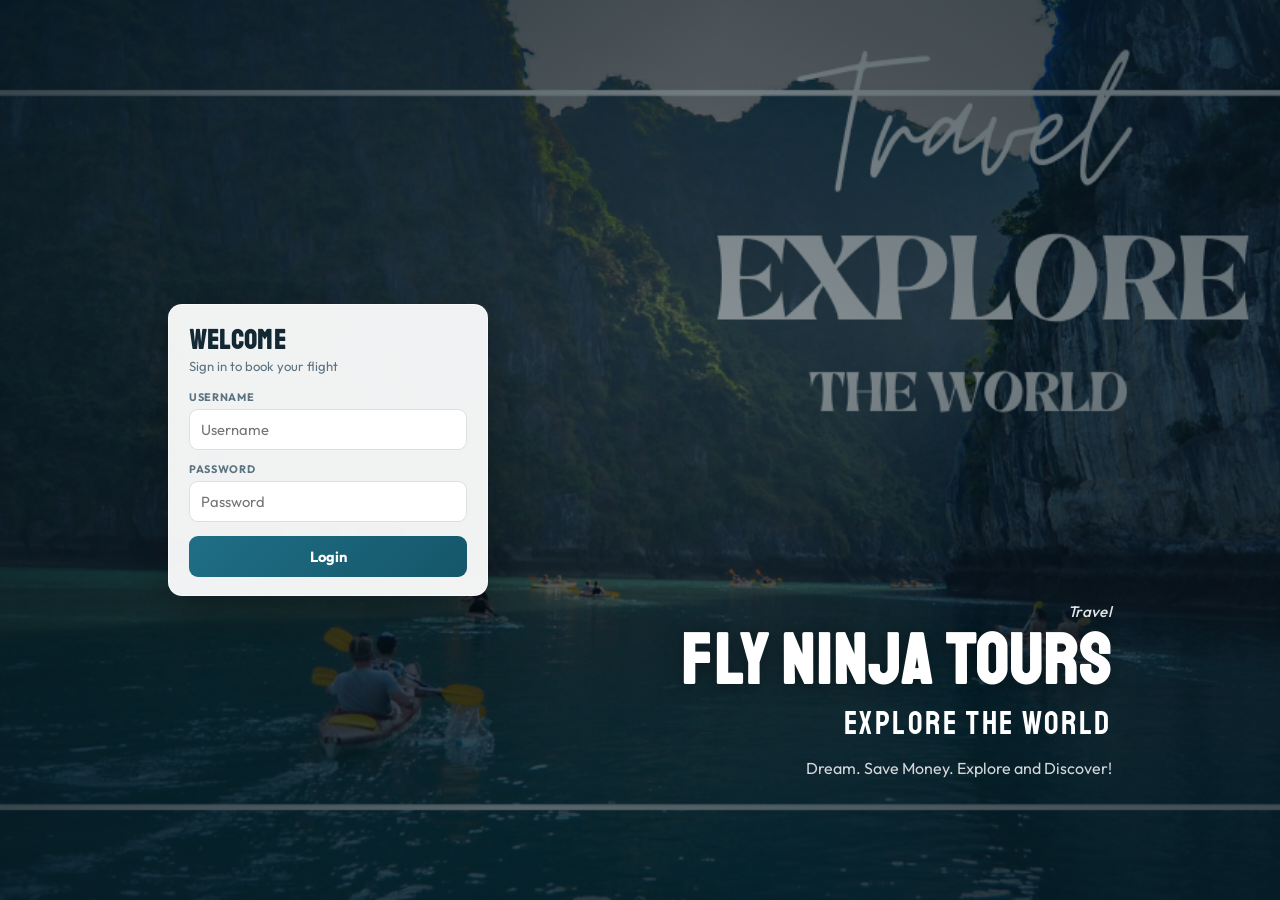
<file: games/travel-booking/index.html>
<!DOCTYPE html>
<html lang="en">
<head>
  <meta charset="UTF-8">
  <meta name="viewport" content="width=device-width, initial-scale=1.0">
  <title>Fly Ninja Tours</title>
  <link rel="preconnect" href="https://fonts.googleapis.com">
  <link rel="preconnect" href="https://fonts.gstatic.com" crossorigin>
  <link href="https://fonts.googleapis.com/css2?family=Outfit:wght@400;500;600;700&family=Staatliches&display=swap" rel="stylesheet">
  <link rel="stylesheet" href="css/app.css?v=7">
</head>
<body>
  <!-- Login Screen -->
  <section id="screen-login" class="screen active">
    <div class="login-page" style="background-image: url('assets/trav.png')">
      <div class="login-scrim"></div>
      <div class="login-content">
        <!-- Login stays LEFT -->
        <form class="login-box" id="loginForm" autocomplete="on">
          <h2>Welcome</h2>
          <p class="login-box-sub">Sign in to book your flight</p>

          <label class="login-label" for="loginUser">Username</label>
          <input type="text" id="loginUser" class="login-control" placeholder="Username" autocomplete="username">

          <label class="login-label" for="loginPass">Password</label>
          <input type="password" id="loginPass" class="login-control" placeholder="Password" autocomplete="current-password">

          <button type="submit" id="loginBtn" class="btn-login">Login</button>
          <p id="loginError" class="login-error" hidden></p>
        </form>

        <!-- Brand stays RIGHT / lower -->
        <div class="login-brand">
          <p class="login-kicker">Travel</p>
          <h1>Fly Ninja Tours</h1>
          <p class="login-explore">Explore the World</p>
          <p class="login-tagline">Dream. Save Money. Explore and Discover!</p>
        </div>
      </div>
    </div>
  </section>

  <!-- Booking Screen -->
  <section id="screen-booking" class="screen">
    <div class="booking-atmosphere"></div>

    <header class="booking-header">
      <div class="header-brand">
        <span class="header-mark" aria-hidden="true"></span>
        <div>
          <h1>Fly Ninja Tours</h1>
          <p>Flight booking desk</p>
        </div>
      </div>
      <button type="button" id="logoutBtn" class="btn-logout">Sign Out</button>
    </header>

    <div class="booking-hero" style="background-image: url('assets/trav.png')">
      <div class="booking-hero-copy">
        <p class="hero-kicker">Today’s desk</p>
        <h2>Plan the route. Book the flight.</h2>
        <p>Fill passenger details, choose a route, and keep every booking in one table.</p>
      </div>
    </div>

    <div class="booking-layout">
      <form id="bookingForm" class="booking-form" autocomplete="off">
        <div class="section-head">
          <h2>New Booking</h2>
          <p>All fields are required before saving.</p>
        </div>

        <fieldset class="form-section">
          <legend>Passenger</legend>
          <div class="form-grid">
            <label class="field">
              <span>Last Name</span>
              <input type="text" id="lastName" placeholder="e.g. Orao" required>
            </label>
            <label class="field">
              <span>First Name</span>
              <input type="text" id="firstName" placeholder="e.g. Jun" required>
            </label>
            <label class="field">
              <span>Middle Name</span>
              <input type="text" id="middleName" placeholder="e.g. Alexes" required>
            </label>
            <label class="field">
              <span>Email</span>
              <input type="email" id="email" placeholder="name@email.com" required>
            </label>
            <label class="field">
              <span>Phone Number</span>
              <input type="text" id="phone" maxlength="11" inputmode="numeric" placeholder="11 digits" required>
            </label>
            <label class="field">
              <span>Nationality</span>
              <input type="text" id="nationality" placeholder="e.g. Filipino" required>
            </label>
            <label class="field field-span-2">
              <span>Address</span>
              <input type="text" id="address" placeholder="City, Province" required>
            </label>
          </div>
        </fieldset>

        <fieldset class="form-section">
          <legend>Route &amp; Schedule</legend>
          <div class="form-grid">
            <label class="field">
              <span>From</span>
              <input type="text" id="from" placeholder="Origin city" required>
            </label>
            <label class="field">
              <span>To</span>
              <input type="text" id="to" placeholder="Destination city" required>
            </label>
            <label class="field">
              <span>Price / Route</span>
              <select id="price" required>
                <option value="">Select route price</option>
                <option value="12000">Cebu–Cdo · ₱12,000</option>
                <option value="26000">Camiguin–Manila · ₱26,000</option>
                <option value="13000">Agora–Ketkai · ₱13,000</option>
                <option value="15000">Davao–Manila · ₱15,000</option>
                <option value="80000">Marawi–Camiguin · ₱80,000</option>
                <option value="100000">Taguig–Camiguin · ₱100,000</option>
                <option value="850000">Siquijor–Cebu · ₱850,000</option>
              </select>
            </label>
            <label class="field">
              <span>Departure</span>
              <input type="date" id="departure" required>
            </label>
            <label class="field">
              <span>Arrival</span>
              <input type="date" id="arrival" required>
            </label>
          </div>
        </fieldset>

        <div class="form-actions">
          <button type="button" id="updateBtn" class="btn btn-update" hidden>Update Booking</button>
          <button type="submit" id="bookBtn" class="btn btn-book">Book Flight</button>
          <button type="button" id="deleteBtn" class="btn btn-delete" hidden>Delete</button>
          <button type="button" id="clearBtn" class="btn btn-clear">Clear Form</button>
        </div>
        <p id="formMessage" class="form-message" hidden></p>
      </form>

      <div class="bookings-panel">
        <div class="bookings-head">
          <div>
            <h2>Booked Flights</h2>
            <p>Click a row to edit or delete.</p>
          </div>
          <span id="bookingCount" class="booking-count">0 bookings</span>
        </div>
        <div class="table-wrap">
          <table id="bookingsTable">
            <thead>
              <tr>
                <th>Last Name</th>
                <th>First Name</th>
                <th>Middle Name</th>
                <th>Email</th>
                <th>Phone</th>
                <th>Address</th>
                <th>Nationality</th>
                <th>From</th>
                <th>To</th>
                <th>Price</th>
                <th>Departure</th>
                <th>Arrival</th>
              </tr>
            </thead>
            <tbody id="bookingsBody"></tbody>
          </table>
          <div id="emptyState" class="empty-state">
            <p class="empty-title">No flights booked yet</p>
            <p>Complete the form above to save your first booking.</p>
          </div>
        </div>
      </div>
    </div>
  </section>

  <script src="js/app.js?v=7"></script>
</body>
</html>
</file>
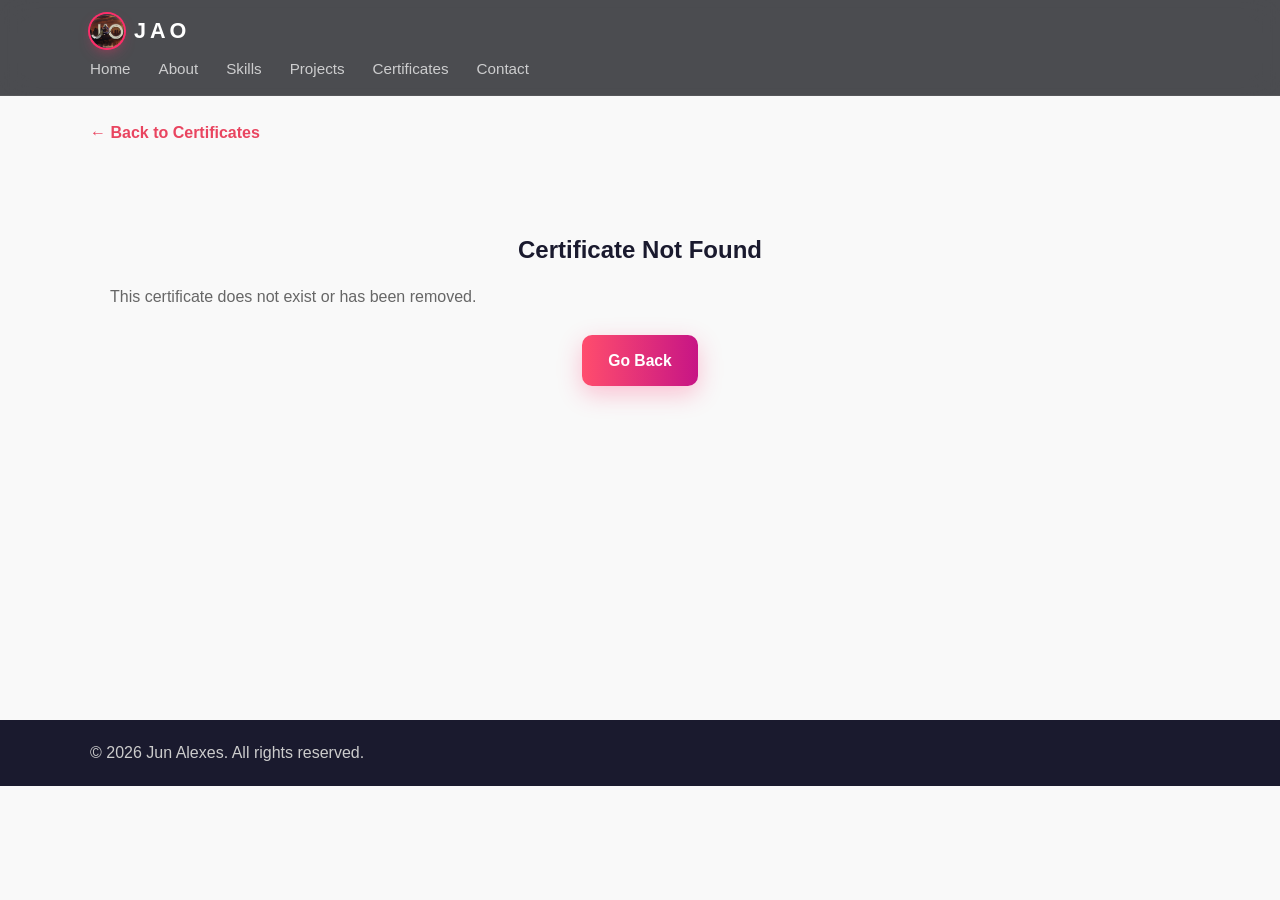
<file: certificate.html>
<!DOCTYPE html>
<html lang="en">
<head>
  <meta charset="UTF-8">
  <meta name="viewport" content="width=device-width, initial-scale=1.0">
  <title>Certificate | JAO</title>
  <link rel="icon" type="image/png" href="images/favicon.png">
  <link rel="apple-touch-icon" href="images/apple-touch-icon.png">
  <link rel="stylesheet" href="styles.css">
</head>
<body>

  <nav class="navbar">
    <div class="container">
      <a href="index.html" class="logo"><img class="logo-img" src="images/logo-jao.png" alt="" width="34" height="34"> JAO</a>
      <ul class="nav-links">
        <li><a href="index.html#home">Home</a></li>
        <li><a href="index.html#about">About</a></li>
        <li><a href="index.html#skills">Skills</a></li>
        <li><a href="index.html#projects">Projects</a></li>
        <li><a href="index.html#certificates">Certificates</a></li>
        <li><a href="index.html#contact">Contact</a></li>
      </ul>
      <button class="menu-btn" id="menuBtn">☰</button>
    </div>
  </nav>

  <main class="project-detail-page">
    <div class="container">
      <a href="index.html#certificates" class="back-link">&larr; Back to Certificates</a>
      <div id="certContent"></div>
      <div id="certNotFound" class="project-not-found" style="display: none;">
        <h2>Certificate Not Found</h2>
        <p>This certificate does not exist or has been removed.</p>
        <a href="index.html#certificates" class="btn">Go Back</a>
      </div>
    </div>
  </main>

  <footer>
    <div class="container">
      <p>&copy; 2026 Jun Alexes. All rights reserved.</p>
    </div>
  </footer>

  <script src="certificate.js"></script>
</body>
</html>
</file>
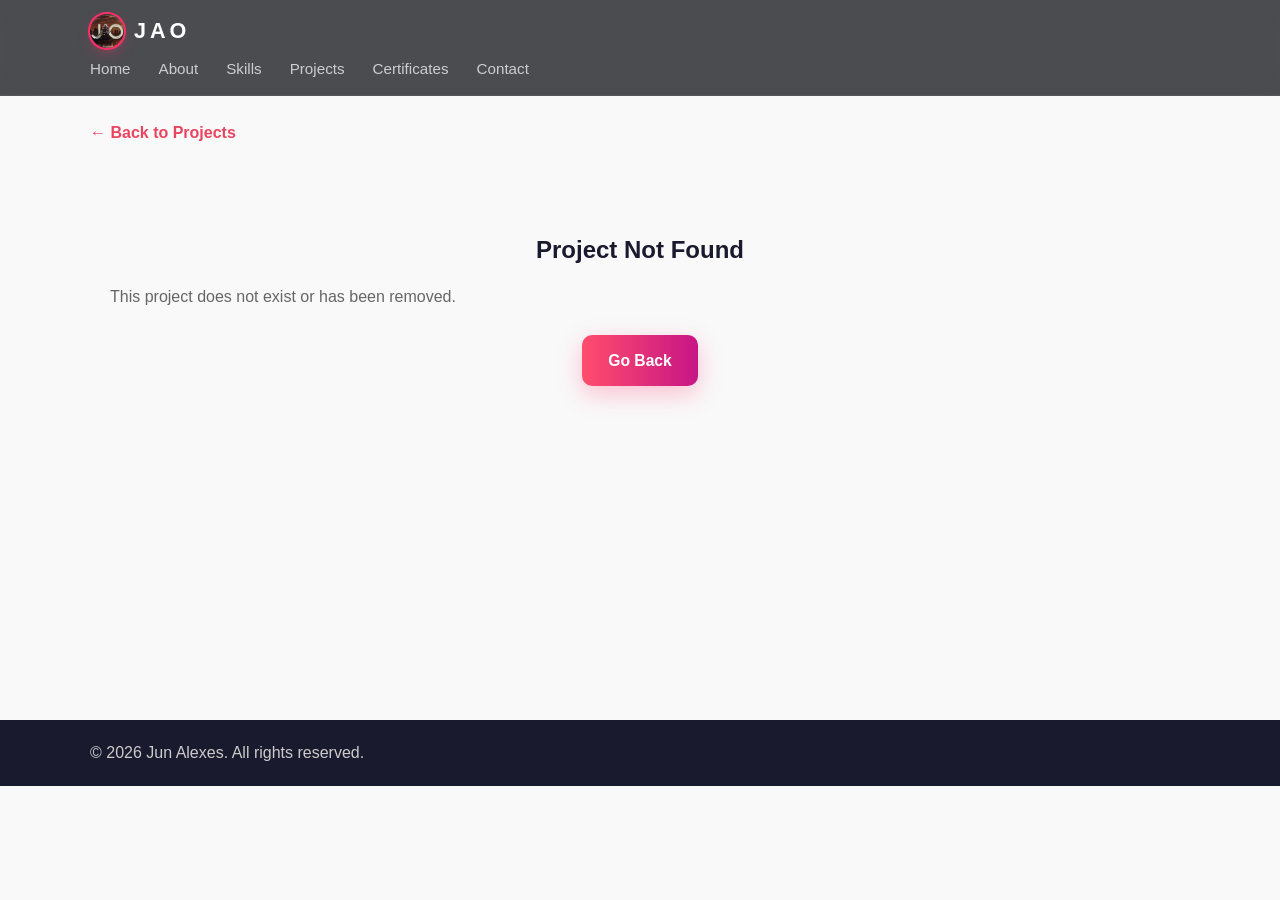
<file: project.html>
<!DOCTYPE html>
<html lang="en">
<head>
  <meta charset="UTF-8">
  <meta name="viewport" content="width=device-width, initial-scale=1.0">
  <title>Project | JAO</title>
  <link rel="icon" type="image/png" href="images/favicon.png">
  <link rel="apple-touch-icon" href="images/apple-touch-icon.png">
  <link rel="stylesheet" href="styles.css">
</head>
<body>

  <nav class="navbar">
    <div class="container">
      <a href="index.html" class="logo"><img class="logo-img" src="images/logo-jao.png" alt="" width="34" height="34"> JAO</a>
      <ul class="nav-links">
        <li><a href="index.html#home">Home</a></li>
        <li><a href="index.html#about">About</a></li>
        <li><a href="index.html#skills">Skills</a></li>
        <li><a href="index.html#projects">Projects</a></li>
        <li><a href="index.html#certificates">Certificates</a></li>
        <li><a href="index.html#contact">Contact</a></li>
      </ul>
      <button class="menu-btn" id="menuBtn">☰</button>
    </div>
  </nav>

  <main class="project-detail-page">
    <div class="container">
      <a href="index.html#projects" class="back-link">&larr; Back to Projects</a>
      <div id="projectContent"></div>
      <div id="projectNotFound" class="project-not-found" style="display: none;">
        <h2>Project Not Found</h2>
        <p>This project does not exist or has been removed.</p>
        <a href="index.html#projects" class="btn">Go Back</a>
      </div>
    </div>
  </main>

  <footer>
    <div class="container">
      <p>&copy; 2026 Jun Alexes. All rights reserved.</p>
    </div>
  </footer>

  <script src="projects-data.js"></script>
  <script src="project.js"></script>
</body>
</html>
</file>
<file: games/travel-booking/css/app.css>
*,
*::before,
*::after {
  box-sizing: border-box;
  margin: 0;
  padding: 0;
}

:root {
  --sky-top: #7ec8e8;
  --sky-mid: #4fa3c8;
  --sky-deep: #2b6f8a;
  --ink: #132833;
  --muted: #5b7380;
  --panel: rgba(255, 255, 255, 0.92);
  --panel-solid: #f7fbff;
  --line: rgba(19, 40, 51, 0.12);
  --accent: #e11d74;
  --accent-deep: #b01458;
  --teal: #1f6f86;
  --ok: #0f7a4a;
  --warn: #9a5b00;
  --danger: #c62828;
  --shadow: 0 18px 40px rgba(19, 48, 64, 0.18);
  --radius: 18px;
  --font: "Outfit", sans-serif;
  --display: "Staatliches", sans-serif;
}

html,
body {
  min-height: 100%;
  font-family: var(--font);
  color: var(--ink);
  background: var(--sky-deep);
}

body {
  overflow: auto;
}

.screen {
  display: none;
  min-height: 100%;
}

.screen.active {
  display: block;
  animation: screenIn 0.45s ease both;
}

@keyframes screenIn {
  from {
    opacity: 0;
    transform: translateY(10px);
  }
  to {
    opacity: 1;
    transform: translateY(0);
  }
}

@keyframes riseIn {
  from {
    opacity: 0;
    transform: translateY(18px);
  }
  to {
    opacity: 1;
    transform: translateY(0);
  }
}

@keyframes drift {
  from { background-position: 0% 50%; }
  to { background-position: 100% 50%; }
}

/* ========== Login ========== */
#screen-login {
  min-height: 100vh;
  display: none;
  background: #0d2430;
}

#screen-login.active {
  display: block;
}

.login-page {
  position: relative;
  min-height: 100vh;
  background-size: cover;
  background-position: center;
  background-repeat: no-repeat;
  display: flex;
  align-items: center;
  animation: riseIn 0.45s ease both;
}

.login-scrim {
  position: absolute;
  inset: 0;
  background:
    linear-gradient(105deg, rgba(8, 24, 34, 0.72) 0%, rgba(8, 24, 34, 0.35) 48%, rgba(8, 24, 34, 0.55) 100%),
    linear-gradient(180deg, rgba(8, 24, 34, 0.25) 0%, transparent 35%, rgba(8, 24, 34, 0.45) 100%);
}

.login-content {
  position: relative;
  z-index: 1;
  width: min(1040px, 100%);
  margin: 0 auto;
  padding: clamp(24px, 5vw, 48px);
  display: grid;
  grid-template-columns: minmax(280px, 340px) 1fr;
  grid-template-areas: "login brand";
  gap: clamp(24px, 5vw, 56px);
  align-items: center;
  min-height: 100vh;
}

.login-box {
  grid-area: login;
  width: 100%;
  max-width: 320px;
  justify-self: start;
  align-self: center;
  background: rgba(255, 255, 255, 0.94);
  border: 1px solid rgba(255, 255, 255, 0.55);
  border-radius: 14px;
  padding: 22px 20px 18px;
  box-shadow: 0 16px 36px rgba(0, 0, 0, 0.28);
  backdrop-filter: blur(8px);
  order: 0;
}

.login-brand {
  grid-area: brand;
  justify-self: end;
  align-self: end;
  text-align: right;
  margin-bottom: clamp(24px, 8vh, 72px);
  order: 0;
}

.login-brand .login-kicker {
  font-size: 0.95rem;
  font-weight: 500;
  font-style: italic;
  letter-spacing: 0.02em;
  text-transform: none;
  color: rgba(255, 255, 255, 0.88);
  margin-bottom: 8px;
}

.login-brand h1 {
  font-family: var(--display);
  font-size: clamp(2.8rem, 6vw, 4.4rem);
  letter-spacing: 0.03em;
  line-height: 0.92;
  color: #fff;
  margin-bottom: 10px;
  text-shadow: 0 2px 18px rgba(0, 0, 0, 0.35);
}

.login-explore {
  font-family: var(--display);
  font-size: clamp(1.4rem, 3vw, 2rem);
  letter-spacing: 0.08em;
  text-transform: uppercase;
  color: #fff;
  margin-bottom: 12px;
}

.login-tagline {
  color: rgba(255, 255, 255, 0.82);
  font-size: 1rem;
  max-width: 360px;
  line-height: 1.5;
  margin-left: auto;
}

.login-box h2 {
  font-family: var(--display);
  font-size: 1.7rem;
  letter-spacing: 0.04em;
  color: var(--ink);
  line-height: 1;
}

.login-box-sub {
  margin: 4px 0 16px;
  color: var(--muted);
  font-size: 0.82rem;
}

.login-label {
  display: block;
  font-size: 0.68rem;
  font-weight: 700;
  letter-spacing: 0.06em;
  text-transform: uppercase;
  color: var(--muted);
  margin-bottom: 5px;
}

.login-control {
  width: 100%;
  border: 1px solid rgba(19, 40, 51, 0.14);
  border-radius: 9px;
  padding: 10px 11px;
  margin-bottom: 12px;
  font: inherit;
  font-size: 0.92rem;
  background: #fff;
  color: var(--ink);
}

.login-control:focus {
  outline: none;
  border-color: var(--teal);
  box-shadow: 0 0 0 3px rgba(31, 111, 134, 0.14);
}

.btn-login {
  width: 100%;
  margin-top: 2px;
  border: none;
  border-radius: 9px;
  padding: 11px 14px;
  background: linear-gradient(135deg, #1f6f86 0%, #15566a 100%);
  color: #fff;
  font-family: inherit;
  font-size: 0.92rem;
  font-weight: 700;
  cursor: pointer;
  transition: filter 0.15s ease, transform 0.15s ease;
}

.btn-login:hover {
  filter: brightness(1.06);
  transform: translateY(-1px);
}

.login-error {
  margin-top: 10px;
  text-align: center;
  color: #7a1212;
  background: rgba(255, 220, 220, 0.95);
  border-radius: 8px;
  padding: 7px 8px;
  font-size: 0.78rem;
  font-weight: 600;
}

.hero-kicker {
  display: inline-block;
  font-size: 0.78rem;
  font-weight: 600;
  letter-spacing: 0.14em;
  text-transform: uppercase;
  color: var(--teal);
  margin-bottom: 10px;
}

.field {
  display: flex;
  flex-direction: column;
  gap: 7px;
  margin-bottom: 14px;
}

.field span {
  font-size: 0.78rem;
  font-weight: 600;
  letter-spacing: 0.04em;
  text-transform: uppercase;
  color: var(--muted);
}

.input-shell {
  display: flex;
  align-items: center;
  gap: 10px;
  background: rgba(255, 255, 255, 0.95);
  border: 1px solid rgba(19, 40, 51, 0.12);
  border-radius: 12px;
  padding: 0 12px;
  transition: border-color 0.15s ease, box-shadow 0.15s ease;
}

.input-shell svg {
  width: 18px;
  height: 18px;
  color: var(--teal);
  flex-shrink: 0;
}

.input-shell:focus-within {
  border-color: var(--teal);
  box-shadow: 0 0 0 3px rgba(31, 111, 134, 0.15);
}

.field input,
.field select {
  width: 100%;
  border: 1px solid var(--line);
  border-radius: 12px;
  padding: 11px 13px;
  font: inherit;
  font-size: 0.95rem;
  background: #fff;
  color: var(--ink);
  transition: border-color 0.15s ease, box-shadow 0.15s ease;
}

.input-shell input {
  border: none;
  background: transparent;
  padding: 12px 0;
  border-radius: 0;
  box-shadow: none;
}

.input-shell input:focus {
  outline: none;
  box-shadow: none;
}

.field input:focus,
.field select:focus {
  outline: none;
  border-color: var(--teal);
  box-shadow: 0 0 0 3px rgba(31, 111, 134, 0.15);
}

@media (max-width: 820px) {
  .login-content {
    grid-template-columns: 1fr;
    grid-template-areas:
      "brand"
      "login";
    gap: 22px;
    min-height: auto;
    padding-top: 28px;
    padding-bottom: 36px;
  }

  .login-brand {
    justify-self: start;
    align-self: start;
    text-align: left;
    margin-bottom: 8px;
    margin-top: 30vh;
  }

  .login-tagline {
    margin-left: 0;
  }

  .login-box {
    justify-self: start;
    align-self: start;
    width: min(340px, 100%);
  }
}

/* ========== Booking ========== */
#screen-booking {
  position: relative;
  padding: 18px clamp(14px, 3vw, 28px) 28px;
  min-height: 100vh;
  overflow: hidden;
}

.booking-atmosphere {
  position: absolute;
  inset: 0;
  background:
    radial-gradient(circle at 12% 8%, rgba(255, 255, 255, 0.45), transparent 28%),
    radial-gradient(circle at 88% 0%, rgba(225, 29, 116, 0.18), transparent 30%),
    linear-gradient(165deg, #8fd0ea 0%, #4fa3c8 42%, #2f758f 100%);
  z-index: 0;
}

.booking-atmosphere::after {
  content: "";
  position: absolute;
  inset: 0;
  background-image:
    linear-gradient(rgba(255, 255, 255, 0.06) 1px, transparent 1px),
    linear-gradient(90deg, rgba(255, 255, 255, 0.06) 1px, transparent 1px);
  background-size: 48px 48px;
  mask-image: linear-gradient(180deg, rgba(0, 0, 0, 0.35), transparent 70%);
  pointer-events: none;
}

.booking-header,
.booking-hero,
.booking-layout {
  position: relative;
  z-index: 1;
}

.booking-header {
  display: flex;
  align-items: center;
  justify-content: space-between;
  gap: 12px;
  margin-bottom: 14px;
  animation: riseIn 0.4s ease both;
}

.header-brand {
  display: flex;
  align-items: center;
  gap: 12px;
  color: #fff;
}

.header-mark {
  width: 42px;
  height: 42px;
  border-radius: 14px;
  background:
    linear-gradient(145deg, rgba(255, 255, 255, 0.35), rgba(255, 255, 255, 0.05)),
    var(--accent);
  box-shadow: inset 0 0 0 1px rgba(255, 255, 255, 0.35);
  position: relative;
}

.header-mark::before {
  content: "";
  position: absolute;
  inset: 12px 8px 14px 10px;
  background: #fff;
  clip-path: polygon(0 45%, 62% 30%, 100% 0, 68% 55%, 100% 100%, 55% 68%, 0 80%);
}

.header-brand h1 {
  font-family: var(--display);
  font-size: 1.7rem;
  letter-spacing: 0.04em;
  line-height: 1;
}

.header-brand p {
  font-size: 0.82rem;
  opacity: 0.85;
  margin-top: 2px;
}

.btn-logout {
  border: 1px solid rgba(255, 255, 255, 0.4);
  background: rgba(255, 255, 255, 0.12);
  color: #fff;
  border-radius: 999px;
  padding: 9px 16px;
  cursor: pointer;
  font-weight: 600;
  font-family: inherit;
  backdrop-filter: blur(8px);
  transition: background 0.15s ease, transform 0.15s ease;
}

.btn-logout:hover {
  background: rgba(255, 255, 255, 0.22);
  transform: translateY(-1px);
}

.booking-hero {
  border-radius: var(--radius);
  min-height: 150px;
  background-size: cover;
  background-position: center;
  overflow: hidden;
  margin-bottom: 14px;
  box-shadow: var(--shadow);
  animation: riseIn 0.45s ease 0.05s both;
  position: relative;
}

.booking-hero::before {
  content: "";
  position: absolute;
  inset: 0;
  background: linear-gradient(90deg, rgba(10, 30, 42, 0.78) 0%, rgba(10, 30, 42, 0.35) 55%, rgba(10, 30, 42, 0.12) 100%);
}

.booking-hero-copy {
  position: relative;
  z-index: 1;
  padding: 28px clamp(18px, 3vw, 34px);
  color: #fff;
  max-width: 520px;
}

.booking-hero-copy .hero-kicker {
  color: #ffb4d4;
}

.booking-hero-copy h2 {
  font-family: var(--display);
  font-size: clamp(1.8rem, 4vw, 2.5rem);
  letter-spacing: 0.03em;
  line-height: 1;
  margin-bottom: 8px;
}

.booking-hero-copy p:last-child {
  font-size: 0.95rem;
  opacity: 0.9;
  line-height: 1.5;
}

.booking-layout {
  display: grid;
  gap: 14px;
  animation: riseIn 0.5s ease 0.1s both;
}

.booking-form,
.bookings-panel {
  background: var(--panel);
  backdrop-filter: blur(10px);
  border-radius: var(--radius);
  border: 1px solid rgba(255, 255, 255, 0.55);
  box-shadow: var(--shadow);
  padding: clamp(16px, 2.5vw, 24px);
}

.section-head {
  margin-bottom: 16px;
}

.section-head h2,
.bookings-head h2 {
  font-family: var(--display);
  font-size: 1.55rem;
  letter-spacing: 0.03em;
  color: var(--ink);
  line-height: 1;
}

.section-head p,
.bookings-head p {
  margin-top: 6px;
  color: var(--muted);
  font-size: 0.88rem;
}

.form-section {
  border: 1px solid var(--line);
  border-radius: 14px;
  padding: 14px 14px 4px;
  margin-bottom: 14px;
  background: var(--panel-solid);
}

.form-section legend {
  padding: 0 8px;
  font-size: 0.78rem;
  font-weight: 700;
  letter-spacing: 0.08em;
  text-transform: uppercase;
  color: var(--teal);
}

.form-grid {
  display: grid;
  grid-template-columns: repeat(3, minmax(0, 1fr));
  gap: 12px 14px;
}

.field-span-2 {
  grid-column: span 2;
}

.booking-form .field {
  margin-bottom: 12px;
}

.form-actions {
  display: flex;
  flex-wrap: wrap;
  gap: 10px;
  margin-top: 4px;
}

.btn {
  border: none;
  border-radius: 12px;
  padding: 11px 18px;
  font-weight: 700;
  cursor: pointer;
  font-size: 0.92rem;
  font-family: inherit;
  transition: transform 0.15s ease, filter 0.15s ease;
}

.btn:hover {
  transform: translateY(-1px);
  filter: brightness(1.03);
}

.btn-book {
  background: linear-gradient(135deg, var(--accent) 0%, var(--accent-deep) 100%);
  color: #fff;
}

.btn-update {
  background: var(--teal);
  color: #fff;
}

.btn-delete {
  background: var(--danger);
  color: #fff;
}

.btn-clear {
  background: rgba(19, 40, 51, 0.08);
  color: var(--ink);
}

.form-message {
  margin-top: 14px;
  font-size: 0.9rem;
  font-weight: 600;
  padding: 10px 12px;
  border-radius: 10px;
}

.form-message.ok {
  color: var(--ok);
  background: rgba(15, 122, 74, 0.1);
}

.form-message.warn {
  color: var(--warn);
  background: rgba(154, 91, 0, 0.1);
}

.bookings-head {
  display: flex;
  align-items: flex-start;
  justify-content: space-between;
  gap: 12px;
  margin-bottom: 14px;
}

.booking-count {
  font-size: 0.78rem;
  font-weight: 700;
  letter-spacing: 0.04em;
  text-transform: uppercase;
  color: var(--teal);
  background: rgba(31, 111, 134, 0.1);
  border-radius: 999px;
  padding: 7px 12px;
  white-space: nowrap;
}

.table-wrap {
  overflow: auto;
  max-height: 300px;
  border: 1px solid var(--line);
  border-radius: 14px;
  background: #fff;
}

table {
  width: 100%;
  border-collapse: collapse;
  min-width: 980px;
  font-size: 0.82rem;
}

th,
td {
  padding: 11px 12px;
  text-align: left;
  border-bottom: 1px solid var(--line);
  white-space: nowrap;
}

th {
  position: sticky;
  top: 0;
  background: #eaf4f8;
  color: var(--teal);
  font-weight: 700;
  letter-spacing: 0.02em;
  z-index: 1;
}

tbody tr {
  cursor: pointer;
  transition: background 0.12s ease;
}

tbody tr:hover {
  background: #f3fafd;
}

tbody tr.selected {
  background: rgba(225, 29, 116, 0.08);
  box-shadow: inset 3px 0 0 var(--accent);
}

.empty-state {
  display: none;
  text-align: center;
  color: var(--muted);
  padding: 42px 16px;
}

.empty-state.show {
  display: block;
}

.empty-title {
  color: var(--ink);
  font-weight: 700;
  margin-bottom: 6px;
}

@media (max-width: 900px) {
  .form-grid {
    grid-template-columns: 1fr;
  }

  .field-span-2 {
    grid-column: auto;
  }

  .table-wrap {
    max-height: 240px;
  }

  .booking-hero {
    min-height: 130px;
  }
}
</file>
<file: styles.css>
/* Reset */
* {
  margin: 0;
  padding: 0;
  box-sizing: border-box;
}

:root {
  --bg: #07090f;
  --bg-soft: #0d111a;
  --text: #333;
  --text-inverse: #f5f7fb;
  --muted: #9aa3b5;
  --accent: #ff2d6a;
  --accent-2: #c71585;
  --accent-glow: rgba(255, 45, 106, 0.45);
  --nav-bg: rgba(7, 9, 15, 0.72);
  --card-bg: #fff;
  --section-title: #1a1a2e;
}

html {
  scroll-behavior: smooth;
  /* Hide the page's vertical scrollbar; scrolling still works */
  scrollbar-width: none;
  -ms-overflow-style: none;
}

html::-webkit-scrollbar,
body::-webkit-scrollbar {
  display: none;
}

body {
  font-family: 'Outfit', sans-serif;
  line-height: 1.6;
  color: var(--text);
  background-color: #f9f9f9;
  transition: background-color 0.35s ease, color 0.35s ease;
}

body.light-mode {
  --bg: #f4f6fb;
  --bg-soft: #ffffff;
  --text: #1a1a2e;
  --text-inverse: #12141c;
  --muted: #5c6578;
  --nav-bg: rgba(255, 255, 255, 0.86);
  --card-bg: #fff;
  --section-title: #1a1a2e;
}

.container {
  max-width: 1140px;
  margin: 0 auto;
  padding: 0 20px;
}

/* Navbar */
.navbar {
  background: var(--nav-bg);
  backdrop-filter: blur(16px);
  -webkit-backdrop-filter: blur(16px);
  padding: 14px 0;
  position: fixed;
  width: 100%;
  top: 0;
  z-index: 100;
  border-bottom: 1px solid rgba(255, 255, 255, 0.06);
}

body.light-mode .navbar {
  border-bottom-color: rgba(0, 0, 0, 0.06);
}

.nav-inner {
  display: flex;
  justify-content: space-between;
  align-items: center;
  gap: 20px;
}

.logo {
  display: inline-flex;
  align-items: center;
  gap: 10px;
  color: #fff;
  font-size: 1.35rem;
  font-weight: 700;
  text-decoration: none;
  letter-spacing: 0.01em;
}

body.light-mode .logo {
  color: #12141c;
}

.logo-mark {
  display: inline-grid;
  place-items: center;
  width: 34px;
  height: 34px;
  border-radius: 10px;
  font-size: 1rem;
  font-weight: 800;
  color: #fff;
  background: linear-gradient(135deg, #ff4d6d, #c71585);
  box-shadow: 0 0 18px var(--accent-glow);
}

.nav-links {
  display: flex;
  list-style: none;
  gap: 28px;
}

.nav-links a {
  position: relative;
  color: rgba(255, 255, 255, 0.72);
  text-decoration: none;
  font-weight: 500;
  font-size: 0.95rem;
  transition: color 0.3s;
  padding-bottom: 6px;
}

body.light-mode .nav-links a {
  color: rgba(18, 20, 28, 0.65);
}

.nav-links a:hover,
.nav-links a.active {
  color: var(--accent);
}

.nav-links a.active::after {
  content: '';
  position: absolute;
  left: 0;
  bottom: 0;
  width: 100%;
  height: 2px;
  border-radius: 2px;
  background: linear-gradient(90deg, #ff4d6d, #c71585);
  box-shadow: 0 0 10px var(--accent-glow);
}

.nav-actions {
  display: flex;
  align-items: center;
  gap: 10px;
}

.theme-toggle {
  display: inline-flex;
  align-items: center;
  justify-content: center;
  width: 42px;
  height: 42px;
  border-radius: 999px;
  border: 1px solid rgba(255, 255, 255, 0.14);
  background: rgba(255, 255, 255, 0.04);
  color: #fff;
  cursor: pointer;
  transition: border-color 0.3s, background 0.3s, transform 0.3s;
}

body.light-mode .theme-toggle {
  border-color: rgba(0, 0, 0, 0.1);
  background: rgba(0, 0, 0, 0.04);
  color: #12141c;
}

.theme-toggle:hover {
  transform: translateY(-1px);
  border-color: rgba(255, 45, 106, 0.55);
}

.theme-toggle .icon-sun {
  display: none;
}

body.light-mode .theme-toggle .icon-moon {
  display: none;
}

body.light-mode .theme-toggle .icon-sun {
  display: block;
}

.menu-btn {
  display: none;
  background: none;
  border: none;
  color: #fff;
  font-size: 1.5rem;
  cursor: pointer;
}

body.light-mode .menu-btn {
  color: #12141c;
}

/* Hero */
.hero {
  position: relative;
  color: #fff;
  text-align: left;
  padding: 120px 20px 80px;
  overflow: hidden;
  min-height: 100vh;
  display: flex;
  align-items: center;
  background: #05070a;
}

.hero-video {
  position: absolute;
  top: 50%;
  left: 55%;
  min-width: 100%;
  min-height: 100%;
  width: auto;
  height: auto;
  transform: translate(-50%, -50%);
  object-fit: cover;
  z-index: 0;
  filter: saturate(1.15) contrast(1.05);
}

.hero-overlay {
  position: absolute;
  inset: 0;
  background:
    linear-gradient(90deg, rgba(5, 7, 10, 0.92) 0%, rgba(5, 7, 10, 0.72) 42%, rgba(5, 7, 10, 0.35) 70%, rgba(5, 7, 10, 0.55) 100%),
    linear-gradient(180deg, rgba(5, 7, 10, 0.35) 0%, rgba(5, 7, 10, 0.15) 40%, rgba(5, 7, 10, 0.75) 100%);
  z-index: 1;
}

.hero-stripes {
  position: absolute;
  left: -40px;
  bottom: -20px;
  width: 220px;
  height: 160px;
  z-index: 2;
  pointer-events: none;
  background:
    repeating-linear-gradient(
      -35deg,
      transparent 0 14px,
      rgba(255, 45, 106, 0.9) 14px 22px,
      transparent 22px 36px,
      rgba(88, 28, 135, 0.85) 36px 44px
    );
  mask-image: linear-gradient(90deg, #000 30%, transparent 95%);
  opacity: 0.85;
  animation: stripeDrift 8s ease-in-out infinite alternate;
}

@keyframes stripeDrift {
  from { transform: translateX(0); }
  to { transform: translateX(12px); }
}

.hero-layout {
  position: relative;
  z-index: 3;
  width: 100%;
  display: grid;
  grid-template-columns: minmax(0, 1.05fr) minmax(0, 0.95fr);
  align-items: center;
  gap: 40px;
  min-height: calc(100vh - 160px);
}

.hero-content {
  position: relative;
  max-width: 620px;
  animation: heroRise 0.9s ease both;
}

@keyframes heroRise {
  from {
    opacity: 0;
    transform: translateY(24px);
  }
  to {
    opacity: 1;
    transform: translateY(0);
  }
}

.hero-badge {
  display: inline-flex;
  align-items: center;
  gap: 6px;
  padding: 8px 16px;
  border-radius: 999px;
  border: 1px solid rgba(255, 45, 106, 0.55);
  background: rgba(8, 10, 16, 0.65);
  color: #fff;
  font-size: 0.9rem;
  font-weight: 500;
  margin-bottom: 22px;
  box-shadow: 0 0 20px rgba(255, 45, 106, 0.15);
}

.hero-title {
  font-size: clamp(2.6rem, 5vw, 4.2rem);
  line-height: 1.1;
  font-weight: 700;
  margin-bottom: 12px;
  letter-spacing: -0.02em;
}

.name-gradient {
  background: linear-gradient(90deg, #ffffff 0%, #ff8fb3 45%, #ff2d6a 100%);
  -webkit-background-clip: text;
  background-clip: text;
  color: transparent;
  text-shadow: 0 0 40px rgba(255, 45, 106, 0.25);
}

.tagline {
  font-size: clamp(1.6rem, 3vw, 2.35rem);
  color: #fff;
  margin-bottom: 18px;
  font-weight: 600;
  min-height: 2.8rem;
  letter-spacing: -0.01em;
}

.typing-cursor {
  color: var(--accent);
  animation: blink 0.7s infinite;
  font-weight: 300;
}

@keyframes blink {
  0%, 100% { opacity: 1; }
  50% { opacity: 0; }
}

.hero-desc {
  max-width: 460px;
  color: rgba(255, 255, 255, 0.78);
  font-size: 1.02rem;
  line-height: 1.7;
  margin-bottom: 28px;
  font-weight: 400;
}

.hero-actions {
  display: flex;
  flex-wrap: wrap;
  gap: 14px;
  margin-bottom: 48px;
}

.hero-stats {
  display: grid;
  grid-template-columns: repeat(4, minmax(0, 1fr));
  gap: 18px;
  max-width: 620px;
}

.stat-item {
  display: flex;
  align-items: flex-start;
  gap: 10px;
}

.stat-icon {
  color: var(--accent);
  font-size: 1.05rem;
  line-height: 1.4;
  text-shadow: 0 0 12px var(--accent-glow);
  flex-shrink: 0;
}

.stat-item strong {
  display: block;
  font-size: 1.35rem;
  font-weight: 700;
  color: #fff;
  line-height: 1.2;
}

.stat-item span:last-child {
  display: block;
  font-size: 0.78rem;
  color: rgba(255, 255, 255, 0.55);
  line-height: 1.3;
  margin-top: 2px;
}

.hero-quote {
  justify-self: end;
  align-self: center;
  margin-top: -8vh;
  margin-right: 2vw;
  font-family: 'Caveat', cursive;
  font-size: clamp(2.4rem, 4vw, 3.6rem);
  font-weight: 700;
  line-height: 1.05;
  color: rgba(255, 255, 255, 0.92);
  text-align: right;
  position: relative;
  animation: quoteFade 1.2s ease 0.25s both;
  text-shadow: 0 8px 30px rgba(0, 0, 0, 0.45);
}

.hero-quote::after {
  content: '';
  display: block;
  width: 78%;
  height: 3px;
  margin: 10px 0 0 auto;
  border-radius: 999px;
  background: linear-gradient(90deg, transparent, #ff2d6a 30%, #ff4d6d);
  box-shadow: 0 0 12px var(--accent-glow);
}

@keyframes quoteFade {
  from {
    opacity: 0;
    transform: translateX(18px);
  }
  to {
    opacity: 1;
    transform: translateX(0);
  }
}

.page-dots {
  position: absolute;
  right: 22px;
  top: 50%;
  transform: translateY(-50%);
  z-index: 4;
  display: flex;
  flex-direction: column;
  gap: 10px;
}

.page-dots span {
  width: 8px;
  height: 8px;
  border-radius: 50%;
  background: rgba(255, 255, 255, 0.28);
  transition: background 0.3s, transform 0.3s, box-shadow 0.3s;
}

.page-dots span.active {
  background: var(--accent);
  transform: scale(1.2);
  box-shadow: 0 0 10px var(--accent-glow);
}

.scroll-down {
  position: absolute;
  right: 36px;
  bottom: 28px;
  z-index: 4;
  display: inline-flex;
  align-items: center;
  gap: 10px;
  padding: 10px 16px;
  border-radius: 999px;
  border: 1px solid rgba(255, 255, 255, 0.18);
  background: rgba(8, 10, 16, 0.55);
  color: rgba(255, 255, 255, 0.85);
  text-decoration: none;
  font-size: 0.85rem;
  font-weight: 500;
  backdrop-filter: blur(8px);
  transition: border-color 0.3s, transform 0.3s, color 0.3s;
  animation: scrollPulse 2.4s ease-in-out infinite;
}

.scroll-down:hover {
  border-color: rgba(255, 45, 106, 0.65);
  color: #fff;
  transform: translateY(-2px);
}

.scroll-mouse {
  width: 14px;
  height: 22px;
  border: 1.5px solid rgba(255, 255, 255, 0.7);
  border-radius: 8px;
  position: relative;
}

.scroll-mouse::after {
  content: '';
  position: absolute;
  top: 4px;
  left: 50%;
  width: 3px;
  height: 5px;
  border-radius: 999px;
  background: var(--accent);
  transform: translateX(-50%);
  animation: mouseWheel 1.4s ease-in-out infinite;
}

@keyframes mouseWheel {
  0% { opacity: 1; transform: translateX(-50%) translateY(0); }
  100% { opacity: 0; transform: translateX(-50%) translateY(8px); }
}

@keyframes scrollPulse {
  0%, 100% { box-shadow: 0 0 0 rgba(255, 45, 106, 0); }
  50% { box-shadow: 0 0 18px rgba(255, 45, 106, 0.18); }
}

/* Buttons */
.btn {
  display: inline-flex;
  align-items: center;
  justify-content: center;
  gap: 8px;
  background: linear-gradient(90deg, #ff4d6d, #c71585);
  color: #fff;
  padding: 13px 26px;
  text-decoration: none;
  border-radius: 10px;
  border: none;
  cursor: pointer;
  font-size: 0.98rem;
  font-weight: 600;
  font-family: inherit;
  transition: transform 0.25s ease, box-shadow 0.25s ease, filter 0.25s ease;
  box-shadow: 0 8px 24px rgba(255, 45, 106, 0.28);
}

.btn:hover {
  filter: brightness(1.06);
  transform: translateY(-2px);
  box-shadow: 0 12px 28px rgba(255, 45, 106, 0.38);
}

.btn-outline {
  background: transparent;
  border: 1.5px solid rgba(255, 255, 255, 0.75);
  box-shadow: none;
  color: #fff;
}

.btn-outline:hover {
  background: rgba(255, 255, 255, 0.08);
  border-color: #fff;
  box-shadow: none;
  filter: none;
}

.btn-small {
  display: inline-block;
  background-color: #1a1a2e;
  color: #fff;
  padding: 8px 20px;
  text-decoration: none;
  border-radius: 5px;
  font-size: 0.9rem;
  margin-top: 10px;
  margin-bottom: 20px;
  transition: background-color 0.3s;
}

.btn-small:hover {
  background-color: #e94560;
}

/* Sections */
section {
  padding: 80px 20px;
}

section h2 {
  text-align: center;
  font-size: 2rem;
  margin-bottom: 40px;
  color: #1a1a2e;
}

/* About */
.about {
  position: relative;
  overflow: hidden;
  background:
    radial-gradient(ellipse 55% 45% at 0% 0%, rgba(255, 45, 106, 0.1), transparent 60%),
    radial-gradient(ellipse 45% 40% at 100% 100%, rgba(199, 21, 133, 0.08), transparent 55%),
    #f7f8fc;
}

.about-decor {
  position: absolute;
  inset: 0;
  pointer-events: none;
  background-image: radial-gradient(rgba(255, 45, 106, 0.18) 1.2px, transparent 1.2px);
  background-size: 16px 16px;
  opacity: 0.35;
  mask-image: radial-gradient(circle at 12% 30%, black 0%, transparent 28%),
    radial-gradient(circle at 8% 88%, black 0%, transparent 22%);
}

.about .container {
  position: relative;
  z-index: 1;
}

.about-box {
  display: grid;
  grid-template-columns: minmax(260px, 0.9fr) 1.2fr;
  gap: 48px;
  align-items: center;
  border: none;
  border-radius: 0;
  padding: 20px 0 10px;
  background: transparent;
}

.about-visual {
  position: relative;
  max-width: 340px;
  margin: 0 auto;
}

.about-hello {
  position: absolute;
  top: -8px;
  left: -6px;
  z-index: 3;
  font-family: 'Caveat', cursive;
  font-size: 2.6rem;
  font-weight: 700;
  color: var(--accent);
  transform: rotate(-12deg);
  text-shadow: 0 6px 18px rgba(255, 45, 106, 0.25);
}

.about-frame {
  position: relative;
  z-index: 1;
}

.about-frame-glow {
  position: absolute;
  inset: 18px -14px -14px 18px;
  border-radius: 28px;
  background: linear-gradient(145deg, var(--accent), var(--accent-2));
  z-index: -1;
  opacity: 0.95;
}

.about-frame img {
  width: 100%;
  aspect-ratio: 3 / 4;
  object-fit: cover;
  border-radius: 24px;
  display: block;
  border: 5px solid #fff;
  box-shadow: 0 18px 40px rgba(26, 26, 46, 0.18);
}

.about-status {
  position: absolute;
  left: -12px;
  bottom: 22px;
  z-index: 4;
  display: flex;
  align-items: center;
  gap: 10px;
  padding: 12px 16px;
  background: #fff;
  border-radius: 16px;
  box-shadow: 0 12px 30px rgba(26, 26, 46, 0.14);
  border: 1px solid rgba(26, 26, 46, 0.05);
}

.about-status-icon {
  width: 36px;
  height: 36px;
  border-radius: 50%;
  display: inline-flex;
  align-items: center;
  justify-content: center;
  color: #fff;
  background: linear-gradient(135deg, var(--accent), var(--accent-2));
  flex-shrink: 0;
}

.about-status strong {
  display: block;
  font-size: 0.92rem;
  color: #1a1a2e;
  line-height: 1.2;
}

.about-status span {
  display: block;
  font-size: 0.78rem;
  color: #8891a4;
}

.about-content {
  min-width: 0;
}

.about-eyebrow {
  display: inline-flex;
  align-items: center;
  gap: 10px;
  color: var(--accent);
  font-size: 0.8rem;
  font-weight: 700;
  letter-spacing: 0.14em;
  text-transform: uppercase;
  margin-bottom: 12px;
}

.about-eyebrow::before {
  content: '';
  width: 28px;
  height: 2px;
  background: var(--accent);
  border-radius: 2px;
}

.about-heading {
  text-align: left;
  font-size: clamp(2rem, 4vw, 2.8rem);
  margin-bottom: 10px;
  color: #1a1a2e;
  line-height: 1.15;
}

.about-heading span {
  background: linear-gradient(120deg, var(--accent), var(--accent-2));
  -webkit-background-clip: text;
  background-clip: text;
  color: transparent;
}

.about-roles {
  text-align: left;
  color: #6b7280;
  font-size: 1.02rem;
  font-weight: 500;
  margin-bottom: 16px;
}

.about-bio {
  text-align: left;
  font-size: 1.05rem;
  line-height: 1.8;
  color: #4b5563;
  margin-bottom: 26px;
}

.about-highlights {
  display: grid;
  grid-template-columns: repeat(3, minmax(0, 1fr));
  gap: 14px;
  margin-bottom: 28px;
}

.about-highlight {
  display: flex;
  align-items: flex-start;
  gap: 12px;
  padding: 16px;
  border-radius: 16px;
  background: rgba(255, 45, 106, 0.05);
  border: 1px solid rgba(255, 45, 106, 0.1);
}

.about-highlight-icon {
  color: var(--accent);
  flex-shrink: 0;
  margin-top: 2px;
}

.about-highlight strong {
  display: block;
  font-size: 0.95rem;
  color: #1a1a2e;
  margin-bottom: 4px;
}

.about-highlight span {
  display: block;
  font-size: 0.82rem;
  line-height: 1.45;
  color: #667085;
}

.about-cta {
  display: inline-flex;
  align-items: center;
  gap: 10px;
  padding: 14px 26px;
  border-radius: 999px;
  color: #fff;
  font-weight: 700;
  text-decoration: none;
  background: linear-gradient(110deg, var(--accent), var(--accent-2));
  box-shadow: 0 12px 28px rgba(255, 45, 106, 0.3);
  transition: transform 0.2s ease, box-shadow 0.2s ease;
}

.about-cta:hover {
  transform: translateY(-2px);
  box-shadow: 0 16px 34px rgba(255, 45, 106, 0.38);
}

/* Timeline */
.timeline {
  margin-top: 60px;
  padding: 40px;
  background: linear-gradient(135deg, #1a1a2e 0%, #16213e 50%, #0f3460 100%);
  border-radius: 16px;
  box-shadow: 0 20px 60px rgba(26, 26, 46, 0.25);
  position: relative;
  overflow: hidden;
}

.timeline::before {
  content: '';
  position: absolute;
  top: -50%;
  right: -20%;
  width: 300px;
  height: 300px;
  background: radial-gradient(circle, rgba(233, 69, 96, 0.15) 0%, transparent 70%);
  border-radius: 50%;
  pointer-events: none;
}

.timeline-header {
  text-align: center;
  margin-bottom: 50px;
  position: relative;
}

.timeline-header h2 {
  color: #fff;
  margin-bottom: 8px;
  font-size: 2rem;
  letter-spacing: 0.5px;
}

.timeline-subtitle {
  color: rgba(255, 255, 255, 0.6);
  font-size: 0.95rem;
}

.timeline-track {
  position: relative;
  margin-bottom: 40px;
  padding: 0 10px;
}

.timeline-line {
  position: absolute;
  top: 28px;
  left: 12%;
  right: 12%;
  height: 4px;
  background: rgba(255, 255, 255, 0.15);
  border-radius: 4px;
  overflow: hidden;
}

.timeline-line-fill {
  height: 100%;
  width: 0%;
  background: linear-gradient(90deg, #e94560, #ff6b8a);
  border-radius: 4px;
  transition: width 0.5s cubic-bezier(0.4, 0, 0.2, 1);
}

.timeline-steps {
  display: flex;
  justify-content: space-between;
  position: relative;
  z-index: 1;
}

.timeline-step {
  flex: 1;
  background: none;
  border: none;
  cursor: pointer;
  display: flex;
  flex-direction: column;
  align-items: center;
  gap: 12px;
  padding: 0;
  transition: transform 0.3s ease;
}

.timeline-step:hover:not(.locked) {
  transform: translateY(-4px);
}

.step-dot {
  width: 56px;
  height: 56px;
  border-radius: 50%;
  background: rgba(255, 255, 255, 0.1);
  border: 3px solid rgba(255, 255, 255, 0.25);
  display: flex;
  align-items: center;
  justify-content: center;
  transition: all 0.4s cubic-bezier(0.4, 0, 0.2, 1);
  position: relative;
}

.step-number {
  font-size: 1.2rem;
  font-weight: bold;
  color: rgba(255, 255, 255, 0.7);
  transition: color 0.3s;
}

.timeline-step:hover:not(.locked) .step-dot {
  border-color: rgba(233, 69, 96, 0.6);
  background: rgba(233, 69, 96, 0.15);
  box-shadow: 0 0 20px rgba(233, 69, 96, 0.3);
}

.timeline-step.active .step-dot {
  background: linear-gradient(135deg, #e94560, #ff6b8a);
  border-color: #fff;
  box-shadow: 0 0 30px rgba(233, 69, 96, 0.5), 0 0 60px rgba(233, 69, 96, 0.2);
  transform: scale(1.1);
}

.timeline-step.active .step-number {
  color: #fff;
}

.step-label {
  font-size: 0.9rem;
  font-weight: 600;
  color: rgba(255, 255, 255, 0.7);
  transition: color 0.3s;
}

.timeline-step.active .step-label {
  color: #e94560;
}

.timeline-step.locked {
  cursor: not-allowed;
}

.locked-dot {
  background: rgba(255, 255, 255, 0.05) !important;
  border-color: rgba(255, 255, 255, 0.1) !important;
  box-shadow: none !important;
}

.locked-dot .step-number {
  color: rgba(255, 255, 255, 0.3);
}

.lock-icon {
  position: absolute;
  bottom: -4px;
  right: -4px;
  font-size: 0.75rem;
  background: #ffc107;
  border-radius: 50%;
  width: 20px;
  height: 20px;
  display: flex;
  align-items: center;
  justify-content: center;
  line-height: 1;
}

.step-status {
  font-size: 0.7rem;
  color: #ffc107;
  background: rgba(255, 193, 7, 0.15);
  padding: 3px 10px;
  border-radius: 20px;
  letter-spacing: 0.5px;
}

.timeline-card {
  background: rgba(255, 255, 255, 0.97);
  border-radius: 12px;
  padding: 30px 35px;
  min-height: 140px;
  position: relative;
  border-left: 4px solid #e94560;
  box-shadow: 0 10px 40px rgba(0, 0, 0, 0.15);
}

.timeline-badge {
  display: inline-block;
  background: linear-gradient(135deg, #e94560, #ff6b8a);
  color: #fff;
  font-size: 0.75rem;
  font-weight: bold;
  padding: 4px 14px;
  border-radius: 20px;
  letter-spacing: 1px;
  text-transform: uppercase;
  margin-bottom: 12px;
}

.timeline-card h3 {
  color: #1a1a2e;
  margin-bottom: 12px;
  font-size: 1.5rem;
}

.timeline-card p {
  font-size: 1.05rem;
  line-height: 1.9;
  color: #555;
}

.fade-in {
  animation: fadeSlideIn 0.4s ease forwards;
}

@keyframes fadeSlideIn {
  from {
    opacity: 0;
    transform: translateY(12px);
  }
  to {
    opacity: 1;
    transform: translateY(0);
  }
}

.timeline-locked-msg {
  display: none;
  text-align: center;
  background: rgba(255, 193, 7, 0.1);
  border: 1px solid rgba(255, 193, 7, 0.4);
  border-radius: 12px;
  padding: 30px;
  color: #ffc107;
  margin-top: 0;
}

.timeline-locked-msg.show {
  display: flex;
  flex-direction: column;
  align-items: center;
  gap: 10px;
  animation: fadeSlideIn 0.4s ease forwards;
}

.locked-msg-icon {
  font-size: 2rem;
}

.timeline-locked-msg p {
  font-weight: 600;
  font-size: 1rem;
  color: rgba(255, 255, 255, 0.85);
}

/* Skills */
.skills {
  background-color: #fff;
}

.skills-grid {
  display: grid;
  grid-template-columns: repeat(5, 1fr);
  gap: 25px;
}

.skill-card {
  background-color: #fff;
  text-align: center;
  padding: 30px 20px;
  border-radius: 12px;
  border: 2px solid #eee;
  box-shadow: 0 4px 15px rgba(0, 0, 0, 0.06);
  transition: all 0.3s ease;
  display: flex;
  flex-direction: column;
  align-items: center;
  gap: 15px;
}

.skill-card:hover {
  transform: translateY(-8px);
  border-color: #e94560;
  box-shadow: 0 12px 30px rgba(233, 69, 96, 0.2);
}

.skill-logo {
  width: 70px;
  height: 70px;
  display: flex;
  align-items: center;
  justify-content: center;
}

.skill-logo img {
  width: 100%;
  height: 100%;
  object-fit: contain;
  transition: transform 0.3s ease;
}

.skill-card:hover .skill-logo img {
  transform: scale(1.1);
}

.skill-name {
  font-weight: bold;
  font-size: 1.1rem;
  color: #1a1a2e;
}

/* Projects */
.projects {
  background-color: #f9f9f9;
}

.project-tabs {
  display: flex;
  justify-content: center;
  gap: 30px;
  margin-bottom: 35px;
  border-bottom: 1px solid #e0e0e0;
}

.project-tab {
  background: none;
  border: none;
  padding: 10px 4px;
  font-size: 0.95rem;
  color: #888;
  cursor: pointer;
  position: relative;
  transition: color 0.3s;
}

.project-tab::after {
  content: '';
  position: absolute;
  bottom: -1px;
  left: 0;
  width: 100%;
  height: 2px;
  background-color: #e94560;
  transform: scaleX(0);
  transition: transform 0.3s;
}

.project-tab:hover {
  color: #1a1a2e;
}

.project-tab.active {
  color: #1a1a2e;
  font-weight: 600;
}

.project-tab.active::after {
  transform: scaleX(1);
}

.project-panel {
  display: none;
}

.project-panel.active {
  display: block;
  animation: fadeSlideIn 0.3s ease forwards;
  padding-bottom: 45px;
}

.project-note {
  text-align: center;
  color: #999;
  font-size: 0.9rem;
  margin-top: 20px;
  font-style: italic;
}

/* Carousel */
.carousel {
  position: relative;
  display: flex;
  align-items: center;
  gap: 15px;
}

.carousel-viewport {
  flex: 1;
  overflow: hidden;
  border-radius: 12px;
  min-width: 0;
}

.carousel-track {
  display: flex;
  transition: transform 0.5s cubic-bezier(0.4, 0, 0.2, 1);
}

.carousel-slide {
  min-width: 100%;
  max-width: 100%;
  flex-shrink: 0;
  padding: 5px;
  box-sizing: border-box;
}

.carousel-btn {
  width: 44px;
  height: 44px;
  border-radius: 50%;
  border: 2px solid #1a1a2e;
  background-color: #fff;
  color: #1a1a2e;
  font-size: 1.2rem;
  cursor: pointer;
  flex-shrink: 0;
  transition: all 0.3s;
  display: flex;
  align-items: center;
  justify-content: center;
}

.carousel-btn:hover {
  background-color: #1a1a2e;
  color: #fff;
}

.carousel-btn:disabled {
  opacity: 0.3;
  cursor: not-allowed;
}

.carousel-btn:disabled:hover {
  background-color: #fff;
  color: #1a1a2e;
}

.carousel-dots {
  position: absolute;
  bottom: -35px;
  left: 50%;
  transform: translateX(-50%);
  display: flex;
  gap: 8px;
}

.carousel-dot {
  width: 10px;
  height: 10px;
  border-radius: 50%;
  border: none;
  background-color: #ccc;
  cursor: pointer;
  padding: 0;
  transition: all 0.3s;
}

.carousel-dot.active {
  background-color: #e94560;
  transform: scale(1.2);
}

.project-card {
  background-color: #fff;
  padding: 30px;
  border-radius: 8px;
  box-shadow: 0 2px 10px rgba(0, 0, 0, 0.1);
  transition: transform 0.3s;
}

.project-card:hover {
  transform: translateY(-5px);
}

.project-card h3 {
  color: #1a1a2e;
  margin-bottom: 10px;
}

.project-card p {
  color: #666;
}

.project-featured {
  background-color: #fff;
  border-radius: 12px;
  padding: 30px;
  box-shadow: 0 2px 15px rgba(0, 0, 0, 0.08);
  width: 100%;
  box-sizing: border-box;
  overflow: hidden;
}

.project-info h3 {
  color: #1a1a2e;
  font-size: 1.6rem;
  margin-bottom: 5px;
}

.project-subtitle {
  color: #e94560;
  font-weight: 600;
  margin-bottom: 15px;
}

.project-info > p {
  color: #666;
  line-height: 1.8;
  margin-bottom: 20px;
  max-width: 700px;
  text-align: justify;
}

.project-tags {
  display: flex;
  flex-wrap: wrap;
  gap: 10px;
  margin-bottom: 30px;
}

.project-tags span {
  background-color: #1a1a2e;
  color: #fff;
  font-size: 0.8rem;
  padding: 5px 14px;
  border-radius: 20px;
}

.project-video-preview {
  margin: 20px 0 25px;
  border-radius: 10px;
  overflow: hidden;
  background: #0f0f14;
  border: 1px solid #eee;
}

.project-video-preview video {
  display: block;
  width: 100%;
  max-height: 420px;
  object-fit: contain;
  background: #0f0f14;
}

.project-images {
  display: grid;
  grid-template-columns: repeat(auto-fit, minmax(180px, 1fr));
  gap: 15px;
  width: 100%;
  align-items: start;
}

.project-screenshot {
  border-radius: 8px;
  overflow: hidden;
  border: 1px solid #eee;
  transition: transform 0.3s;
  min-width: 0;
  background-color: #fff;
  display: flex;
  flex-direction: column;
}

.project-screenshot:hover {
  transform: translateY(-5px);
  box-shadow: 0 8px 25px rgba(0, 0, 0, 0.12);
}

.project-screenshot img {
  width: 100%;
  height: 280px;
  display: block;
  object-fit: contain;
  object-position: center;
  background: #f4f4f6;
}

.project-screenshot span {
  display: block;
  text-align: center;
  padding: 10px;
  font-size: 0.85rem;
  font-weight: 600;
  color: #1a1a2e;
  background-color: #f9f9f9;
}

.project-ppt-preview {
  flex: 1;
  min-width: 200px;
  border-radius: 12px;
  overflow: hidden;
  border: 1px solid #eee;
  box-shadow: 0 4px 15px rgba(0, 0, 0, 0.08);
}

.project-ppt-preview img {
  width: 100%;
  display: block;
  object-fit: cover;
}

.project-detail-ppt {
  margin-bottom: 30px;
}

.ppt-actions {
  display: flex;
  gap: 15px;
  flex-wrap: wrap;
  margin-bottom: 15px;
}

.ppt-note {
  font-size: 0.9rem;
  color: #666;
  margin-bottom: 15px;
  line-height: 1.6;
}

.ppt-viewer {
  border: 1px solid #ddd;
  border-radius: 12px;
  overflow: hidden;
  background-color: #525659;
}

.ppt-embed {
  width: 100%;
  height: 600px;
  border: none;
  display: block;
  background-color: #525659;
}

.project-detail-game {
  margin-bottom: 30px;
}

.game-note {
  font-size: 0.9rem;
  color: #666;
  margin-bottom: 15px;
  line-height: 1.6;
}

.game-viewer {
  border: 1px solid #ddd;
  border-radius: 12px;
  overflow: hidden;
  background-color: #000;
}

.game-embed {
  width: 100%;
  height: 620px;
  border: none;
  display: block;
  background-color: #000;
}

.game-fallback {
  text-align: center;
  font-size: 0.85rem;
  color: #888;
  padding: 10px;
  background-color: #f9f9f9;
}

.game-fallback a {
  color: #e94560;
}

/* Certificates & Achievements */
.certificates {
  background-color: #fff;
  border-top: 1px solid #e8e8e8;
}

.cert-grid {
  display: grid;
  grid-template-columns: repeat(auto-fit, minmax(260px, 1fr));
  gap: 25px;
}

.cert-card {
  background-color: #f9f9f9;
  border: 2px solid #eee;
  border-radius: 12px;
  padding: 22px;
  transition: all 0.3s ease;
  border-left: 4px solid #e94560;
  display: flex;
  flex-direction: column;
  min-height: 100%;
  gap: 0;
}

.cert-thumb {
  width: 100%;
  margin: 12px 0 14px;
  border-radius: 8px;
  overflow: hidden;
  border: 1px solid #e5e5e5;
  background: #fff;
  flex-shrink: 0;
}

.cert-thumb img {
  width: 100%;
  height: auto;
  display: block;
}

.cert-link {
  display: inline-block;
  margin-top: auto;
  padding-top: 16px;
  align-self: flex-start;
}

.cert-card h3 {
  color: #1a1a2e;
  font-size: 1.2rem;
  margin-bottom: 8px;
}

.cert-org {
  color: #e94560;
  font-weight: 600;
  font-size: 0.9rem;
  margin-bottom: 0;
}

.cert-detail-image {
  margin: 24px 0;
  border-radius: 10px;
  overflow: hidden;
  border: 1px solid #e5e5e5;
  background: #fff;
}

.cert-detail-image img {
  width: 100%;
  height: auto;
  display: block;
}

.cert-card:hover {
  transform: translateY(-5px);
  box-shadow: 0 10px 30px rgba(233, 69, 96, 0.15);
  border-color: #e94560;
}

.cert-badge {
  display: inline-block;
  background-color: #1a1a2e;
  color: #fff;
  font-size: 0.75rem;
  font-weight: bold;
  padding: 4px 12px;
  border-radius: 20px;
  margin-bottom: 0;
  text-transform: uppercase;
  letter-spacing: 0.5px;
  align-self: flex-start;
}

.cert-badge.achievement {
  background-color: #e94560;
}

.cert-year {
  color: #999;
  font-size: 0.85rem;
  margin-bottom: 12px;
}

.cert-desc {
  color: #666;
  font-size: 0.95rem;
  line-height: 1.7;
}

/* Contact */
.contact {
  position: relative;
  overflow: hidden;
  background:
    radial-gradient(ellipse 60% 50% at 0% 100%, rgba(255, 45, 106, 0.12), transparent 60%),
    radial-gradient(ellipse 40% 40% at 100% 0%, rgba(199, 21, 133, 0.1), transparent 55%),
    #f6f7fb;
  border-top: 1px solid #e8e8e8;
}

body.light-mode .contact {
  background:
    radial-gradient(ellipse 60% 50% at 0% 100%, rgba(255, 45, 106, 0.1), transparent 60%),
    radial-gradient(ellipse 40% 40% at 100% 0%, rgba(199, 21, 133, 0.08), transparent 55%),
    #f4f6fb;
}

.contact-bg {
  position: absolute;
  inset: 0;
  pointer-events: none;
  background-image: radial-gradient(rgba(26, 26, 46, 0.08) 1px, transparent 1px);
  background-size: 18px 18px;
  opacity: 0.35;
  mask-image: linear-gradient(to top left, black 0%, transparent 55%);
}

.contact .container {
  max-width: 1140px;
  position: relative;
  z-index: 1;
}

.contact-layout {
  display: grid;
  grid-template-columns: 1fr 1.15fr;
  gap: 48px;
  align-items: start;
}

.contact-eyebrow {
  display: inline-flex;
  align-items: center;
  gap: 10px;
  color: var(--accent);
  font-size: 0.8rem;
  font-weight: 700;
  letter-spacing: 0.12em;
  text-transform: uppercase;
  margin-bottom: 12px;
}

.contact-eyebrow::after {
  content: '';
  width: 36px;
  height: 2px;
  background: var(--accent);
  border-radius: 2px;
}

.contact-title {
  text-align: left;
  font-size: clamp(2rem, 4vw, 2.75rem);
  margin-bottom: 14px;
  color: #1a1a2e;
}

.contact-title span {
  background: linear-gradient(120deg, var(--accent), var(--accent-2));
  -webkit-background-clip: text;
  background-clip: text;
  color: transparent;
}

.contact-lead {
  color: #667085;
  font-size: 1.05rem;
  line-height: 1.7;
  max-width: 42ch;
  margin-bottom: 28px;
}

.contact-details {
  list-style: none;
  display: flex;
  flex-direction: column;
  gap: 18px;
  margin-bottom: 32px;
}

.contact-details li {
  display: flex;
  align-items: center;
  gap: 14px;
}

.contact-icon {
  width: 46px;
  height: 46px;
  border-radius: 50%;
  display: inline-flex;
  align-items: center;
  justify-content: center;
  flex-shrink: 0;
  color: var(--accent);
  background: rgba(255, 45, 106, 0.1);
}

.contact-details li:nth-child(2) .contact-icon {
  color: #c71585;
  background: rgba(199, 21, 133, 0.1);
}

.contact-details li:nth-child(3) .contact-icon {
  color: #e11d74;
  background: rgba(225, 29, 116, 0.1);
}

.contact-details strong {
  display: block;
  font-size: 0.95rem;
  color: #1a1a2e;
  margin-bottom: 2px;
}

.contact-details a,
.contact-details span {
  color: #667085;
  text-decoration: none;
  font-size: 0.95rem;
}

.contact-details a:hover {
  color: var(--accent);
}

.contact-social .social-title {
  text-align: left;
  margin-bottom: 14px;
  color: #1a1a2e;
  font-weight: 700;
  font-size: 1rem;
}

.contact-social .social-icons {
  justify-content: flex-start;
  gap: 12px;
}

.contact-social .social-icons a {
  width: 44px;
  height: 44px;
  background: #fff;
  border: 1px solid #e8e8ee;
  box-shadow: 0 4px 14px rgba(26, 26, 46, 0.06);
}

.contact-quote {
  margin-top: 36px;
  padding-left: 16px;
  border-left: 3px solid var(--accent);
}

.contact-quote p {
  font-size: 1.05rem;
  font-style: italic;
  color: #1a1a2e;
  line-height: 1.6;
}

.contact-quote cite {
  display: block;
  margin-top: 6px;
  font-style: normal;
  font-size: 0.9rem;
  color: var(--accent);
  font-weight: 600;
}

.contact-panel {
  background: #fff;
  border-radius: 20px;
  padding: 28px;
  box-shadow: 0 20px 50px rgba(26, 26, 46, 0.1);
  border: 1px solid rgba(26, 26, 46, 0.06);
}

.contact-panel-header {
  display: flex;
  align-items: flex-start;
  gap: 14px;
  margin-bottom: 22px;
}

.contact-panel-icon {
  width: 48px;
  height: 48px;
  border-radius: 50%;
  display: inline-flex;
  align-items: center;
  justify-content: center;
  flex-shrink: 0;
  color: #fff;
  background: linear-gradient(135deg, var(--accent), var(--accent-2));
  box-shadow: 0 8px 20px rgba(255, 45, 106, 0.3);
}

.contact-panel-header h3 {
  font-size: 1.35rem;
  color: #1a1a2e;
  margin-bottom: 4px;
}

.contact-panel-header p {
  color: #667085;
  font-size: 0.92rem;
}

#contactForm {
  max-width: none;
  margin: 0;
  display: flex;
  flex-direction: column;
  gap: 14px;
}

.form-row {
  display: grid;
  grid-template-columns: 1fr 1fr;
  gap: 14px;
}

.form-field {
  position: relative;
  display: block;
}

.field-icon {
  position: absolute;
  left: 14px;
  top: 50%;
  transform: translateY(-50%);
  color: #98a2b3;
  pointer-events: none;
  display: inline-flex;
}

.form-field-textarea .field-icon {
  top: 18px;
  transform: none;
}

#contactForm input,
#contactForm textarea {
  width: 100%;
  padding: 14px 14px 14px 44px;
  border: 1.5px solid #e4e7ec;
  border-radius: 12px;
  font-size: 0.98rem;
  font-family: 'Outfit', sans-serif;
  background: #fafbfc;
  color: #1a1a2e;
  transition: border-color 0.2s ease, box-shadow 0.2s ease, background 0.2s ease;
}

#contactForm textarea {
  resize: vertical;
  min-height: 120px;
}

#contactForm input:focus,
#contactForm textarea:focus {
  outline: none;
  border-color: var(--accent);
  background: #fff;
  box-shadow: 0 0 0 4px rgba(255, 45, 106, 0.12);
}

.contact-submit {
  display: inline-flex;
  align-items: center;
  justify-content: center;
  gap: 10px;
  width: 100%;
  margin-top: 4px;
  padding: 15px 20px;
  border: none;
  border-radius: 12px;
  color: #fff;
  font-family: 'Outfit', sans-serif;
  font-size: 1rem;
  font-weight: 700;
  cursor: pointer;
  background: linear-gradient(110deg, var(--accent), var(--accent-2));
  box-shadow: 0 12px 28px rgba(255, 45, 106, 0.28);
  transition: transform 0.2s ease, box-shadow 0.2s ease;
}

.contact-submit:hover {
  transform: translateY(-2px);
  box-shadow: 0 16px 32px rgba(255, 45, 106, 0.35);
}

.form-message {
  text-align: left;
  margin-top: 12px;
  font-weight: 600;
  font-size: 0.95rem;
}

.form-message.success {
  color: #059669;
}

.form-message.error {
  color: #dc2626;
}

.contact-map {
  position: relative;
  margin-top: 22px;
  border-radius: 14px;
  overflow: hidden;
  border: 1px solid #e8e8ee;
  height: 200px;
  background: #eef1f6;
}

.contact-map iframe {
  width: 100%;
  height: 100%;
  border: 0;
  display: block;
  filter: grayscale(0.15) contrast(1.05);
}

.map-pin-label {
  position: absolute;
  left: 50%;
  top: 50%;
  transform: translate(-50%, -120%);
  display: inline-flex;
  align-items: center;
  gap: 6px;
  padding: 8px 12px;
  border-radius: 999px;
  background: #fff;
  color: #1a1a2e;
  font-size: 0.78rem;
  font-weight: 600;
  box-shadow: 0 8px 24px rgba(26, 26, 46, 0.18);
  white-space: nowrap;
  pointer-events: none;
}

.map-pin-label svg {
  color: var(--accent);
}

.social-icons {
  display: flex;
  justify-content: center;
  gap: 20px;
  flex-wrap: wrap;
}

.social-icons a {
  width: 50px;
  height: 50px;
  border-radius: 50%;
  background-color: #f9f9f9;
  border: 2px solid #eee;
  display: flex;
  align-items: center;
  justify-content: center;
  transition: all 0.3s ease;
}

.social-icons a:hover {
  transform: translateY(-5px);
  border-color: var(--accent);
  box-shadow: 0 8px 20px rgba(255, 45, 106, 0.25);
}

.social-icons img {
  width: 22px;
  height: 22px;
  object-fit: contain;
}

/* Footer */
footer {
  background-color: #1a1a2e;
  color: #ccc;
  text-align: center;
  padding: 20px;
}

/* Mobile Menu */
.nav-links.active {
  display: flex;
  flex-direction: column;
  position: absolute;
  top: 70px;
  right: 16px;
  background: rgba(10, 12, 20, 0.96);
  border: 1px solid rgba(255, 255, 255, 0.08);
  padding: 18px 22px;
  border-radius: 14px;
  gap: 14px;
  min-width: 180px;
  box-shadow: 0 16px 40px rgba(0, 0, 0, 0.35);
}

body.light-mode .nav-links.active {
  background: rgba(255, 255, 255, 0.98);
  border-color: rgba(0, 0, 0, 0.08);
}

/* Responsive */
@media (max-width: 980px) {
  .hero-layout {
    grid-template-columns: 1fr;
    gap: 28px;
    min-height: auto;
  }

  .hero-quote {
    justify-self: start;
    text-align: left;
    margin: 0;
    font-size: 2.2rem;
  }

  .hero-quote::after {
    margin-left: 0;
    margin-right: auto;
  }

  .hero-stats {
    grid-template-columns: repeat(2, minmax(0, 1fr));
  }

  .page-dots {
    display: none;
  }

  .skills-grid {
    grid-template-columns: repeat(3, 1fr);
  }

  .contact-layout {
    grid-template-columns: 1fr;
    gap: 36px;
  }

  .contact-title {
    text-align: left;
  }

  .about-box {
    grid-template-columns: 1fr;
    gap: 40px;
  }

  .about-highlights {
    grid-template-columns: 1fr;
  }
}

@media (max-width: 768px) {
  .nav-links {
    display: none;
  }

  .menu-btn {
    display: block;
  }

  .hero {
    padding: 110px 16px 100px;
    align-items: flex-start;
  }

  .hero-video {
    left: 50%;
  }

  .hero-title {
    font-size: 2.45rem;
  }

  .tagline {
    font-size: 1.45rem;
    min-height: 2rem;
  }

  .hero-content {
    margin-left: 0;
    padding: 0;
  }

  .hero-actions {
    margin-bottom: 36px;
  }

  .hero-stats {
    gap: 16px;
  }

  .scroll-down {
    right: 50%;
    transform: translateX(50%);
    bottom: 18px;
  }

  .hero-stripes {
    width: 140px;
    height: 110px;
    opacity: 0.55;
  }

  .about-box {
    grid-template-columns: 1fr;
    gap: 36px;
    text-align: center;
  }

  .about-visual {
    max-width: 300px;
  }

  .about-hello {
    left: 0;
  }

  .about-status {
    left: 50%;
    transform: translateX(-50%);
    bottom: -8px;
  }

  .about-eyebrow {
    justify-content: center;
  }

  .about-heading,
  .about-roles,
  .about-bio {
    text-align: center;
  }

  .about-highlights {
    grid-template-columns: 1fr;
    text-align: left;
  }

  .about-cta {
    margin: 0 auto;
  }

  .timeline {
    padding: 25px 20px;
  }

  .timeline-line {
    display: none;
  }

  .timeline-steps {
    flex-direction: column;
    gap: 20px;
  }

  .timeline-step {
    flex-direction: row;
    gap: 16px;
    justify-content: flex-start;
    width: 100%;
    padding: 12px 16px;
    background: rgba(255, 255, 255, 0.05);
    border-radius: 12px;
  }

  .step-dot {
    width: 48px;
    height: 48px;
    flex-shrink: 0;
  }

  .timeline-card {
    padding: 22px 20px;
  }

  .project-tabs {
    gap: 15px;
    flex-wrap: wrap;
  }

  .project-tab {
    font-size: 0.85rem;
  }

  .skills-grid {
    grid-template-columns: repeat(2, 1fr);
    gap: 16px;
  }

  .carousel {
    flex-direction: column;
    gap: 20px;
  }

  .carousel-btn {
    display: none;
  }

  .carousel-dots {
    position: static;
    transform: none;
    justify-content: center;
    margin-top: 10px;
  }

  .project-panel.active {
    padding-bottom: 20px;
  }

  .project-images {
    grid-template-columns: 1fr;
  }
}

/* Project Detail Page */
.project-detail-page {
  padding: 120px 20px 80px;
  min-height: 80vh;
}

.back-link {
  display: inline-block;
  color: #e94560;
  text-decoration: none;
  font-weight: 600;
  margin-bottom: 25px;
  transition: color 0.3s;
}

.back-link:hover {
  color: #1a1a2e;
}

.project-detail-card {
  background-color: #fff;
  border-radius: 12px;
  padding: 40px;
  box-shadow: 0 4px 20px rgba(0, 0, 0, 0.08);
}

.project-detail-year {
  display: inline-block;
  background-color: #e94560;
  color: #fff;
  font-size: 0.8rem;
  font-weight: bold;
  padding: 5px 14px;
  border-radius: 20px;
  margin-bottom: 15px;
}

.project-detail-card h1 {
  color: #1a1a2e;
  font-size: 2.2rem;
  margin-bottom: 8px;
}

.project-detail-subtitle {
  color: #e94560;
  font-weight: 600;
  font-size: 1.1rem;
  margin-bottom: 20px;
}

.project-detail-desc {
  color: #666;
  font-size: 1.1rem;
  line-height: 1.9;
  margin-bottom: 25px;
  max-width: 800px;
  text-align: justify;
}

.project-detail-actions {
  display: flex;
  flex-wrap: wrap;
  gap: 12px;
  margin-bottom: 35px;
}

.project-detail-video {
  margin-bottom: 30px;
  border-radius: 12px;
  overflow: hidden;
  background-color: #000;
}

.project-detail-video video {
  width: 100%;
  display: block;
  max-height: 500px;
  background-color: #000;
}

.video-fallback {
  text-align: center;
  font-size: 0.85rem;
  color: #888;
  padding: 10px;
  background-color: #f9f9f9;
}

.video-fallback a {
  color: #e94560;
}

.project-detail-images {
  display: grid;
  grid-template-columns: repeat(auto-fit, minmax(180px, 1fr));
  gap: 15px;
  width: 100%;
  align-items: start;
}

.project-not-found {
  text-align: center;
  padding: 60px 20px;
}

.project-not-found h2 {
  color: #1a1a2e;
  margin-bottom: 15px;
}

.project-not-found p {
  color: #666;
  margin-bottom: 25px;
}

@media (max-width: 768px) {
  .project-detail-card {
    padding: 25px 20px;
  }

  .project-detail-card h1 {
    font-size: 1.6rem;
  }

  .project-detail-images {
    grid-template-columns: 1fr;
  }

  .ppt-embed {
    height: 450px;
  }

  .game-embed {
    height: 480px;
  }
}

/* ---------- CV card + viewer (Contact) ---------- */

.cv-card {
  display: flex;
  flex-wrap: wrap;
  align-items: center;
  gap: 14px;
  margin-bottom: 32px;
  padding: 16px 18px;
  border: 1px solid rgba(26, 26, 46, 0.08);
  border-radius: 16px;
  background: #fff;
  box-shadow: 0 12px 30px -20px rgba(26, 26, 46, 0.35);
}

.cv-icon {
  display: inline-flex;
  align-items: center;
  justify-content: center;
  width: 46px;
  height: 46px;
  flex-shrink: 0;
  border-radius: 12px;
  color: #fff;
  background: linear-gradient(135deg, var(--accent), var(--accent-2));
}

.cv-text {
  flex: 1;
  min-width: 120px;
}

.cv-text strong {
  display: block;
  font-size: 0.95rem;
  color: #1a1a2e;
}

.cv-text span {
  font-size: 0.85rem;
  color: #667085;
}

.cv-actions,
.cv-modal-actions {
  display: flex;
  flex-wrap: wrap;
  align-items: center;
  gap: 8px;
}

.cv-btn {
  display: inline-flex;
  align-items: center;
  gap: 6px;
  padding: 9px 16px;
  border: 1px solid rgba(26, 26, 46, 0.14);
  border-radius: 999px;
  background: #fff;
  color: #1a1a2e;
  font-size: 0.88rem;
  font-weight: 600;
  text-decoration: none;
  transition: border-color 0.2s, color 0.2s, transform 0.2s, box-shadow 0.2s;
}

.cv-btn:hover {
  border-color: var(--accent);
  color: var(--accent);
  transform: translateY(-1px);
}

.cv-btn-primary {
  border-color: transparent;
  background: linear-gradient(135deg, var(--accent), var(--accent-2));
  color: #fff;
  box-shadow: 0 8px 20px -10px var(--accent-glow);
}

.cv-btn-primary:hover {
  border-color: transparent;
  color: #fff;
  box-shadow: 0 12px 26px -10px var(--accent-glow);
}

.cv-btn:focus-visible,
.cv-close:focus-visible {
  outline: 2px solid var(--accent);
  outline-offset: 2px;
}

.cv-modal {
  width: min(960px, calc(100vw - 32px));
  max-width: none;
  height: min(92vh, 1100px);
  max-height: none;
  margin: auto;
  padding: 0;
  border: 0;
  border-radius: 18px;
  background: #0e121c;
  overflow: hidden;
  box-shadow: 0 40px 120px -30px rgba(0, 0, 0, 0.8);
}

.cv-modal[open] {
  display: flex;
  flex-direction: column;
  animation: cv-pop 0.3s cubic-bezier(0.22, 1, 0.36, 1);
}

.cv-modal::backdrop {
  background: rgba(4, 6, 12, 0.78);
  backdrop-filter: blur(6px);
  -webkit-backdrop-filter: blur(6px);
}

@keyframes cv-pop {
  from { opacity: 0; transform: scale(0.97) translateY(8px); }
  to { opacity: 1; transform: none; }
}

.cv-modal-bar {
  display: flex;
  flex-wrap: wrap;
  align-items: center;
  justify-content: space-between;
  gap: 10px;
  padding: 12px 14px 12px 20px;
  color: #f3f5fa;
}

.cv-modal-bar .cv-btn:not(.cv-btn-primary) {
  border-color: rgba(255, 255, 255, 0.16);
  background: transparent;
  color: #f3f5fa;
}

.cv-close {
  display: inline-grid;
  place-items: center;
  width: 38px;
  height: 38px;
  border: 1px solid rgba(255, 255, 255, 0.16);
  border-radius: 999px;
  background: transparent;
  color: #f3f5fa;
  cursor: pointer;
}

.cv-close:hover {
  border-color: var(--accent);
  color: var(--accent);
}

.cv-frame {
  flex: 1;
  width: 100%;
  border: 0;
  background: #fff;
}

@media (prefers-reduced-motion: reduce) {
  .cv-modal[open] { animation: none; }
  .cv-btn, .cv-btn:hover { transition: none; transform: none; }
}

/* Justified paragraphs site-wide (single-line text is unaffected) */
p {
  text-align: justify;
  -webkit-hyphens: auto;
  hyphens: auto;
}

/* JAO logo on project / certificate pages */
.logo:has(.logo-img) {
  display: inline-flex;
  align-items: center;
  gap: 10px;
  letter-spacing: 0.18em;
}

.logo-img {
  width: 34px;
  height: 34px;
  border-radius: 50%;
  object-fit: cover;
  box-shadow: 0 0 0 2px #ff2d6a, 0 6px 16px -6px rgba(255, 45, 106, 0.8);
}
</file>
